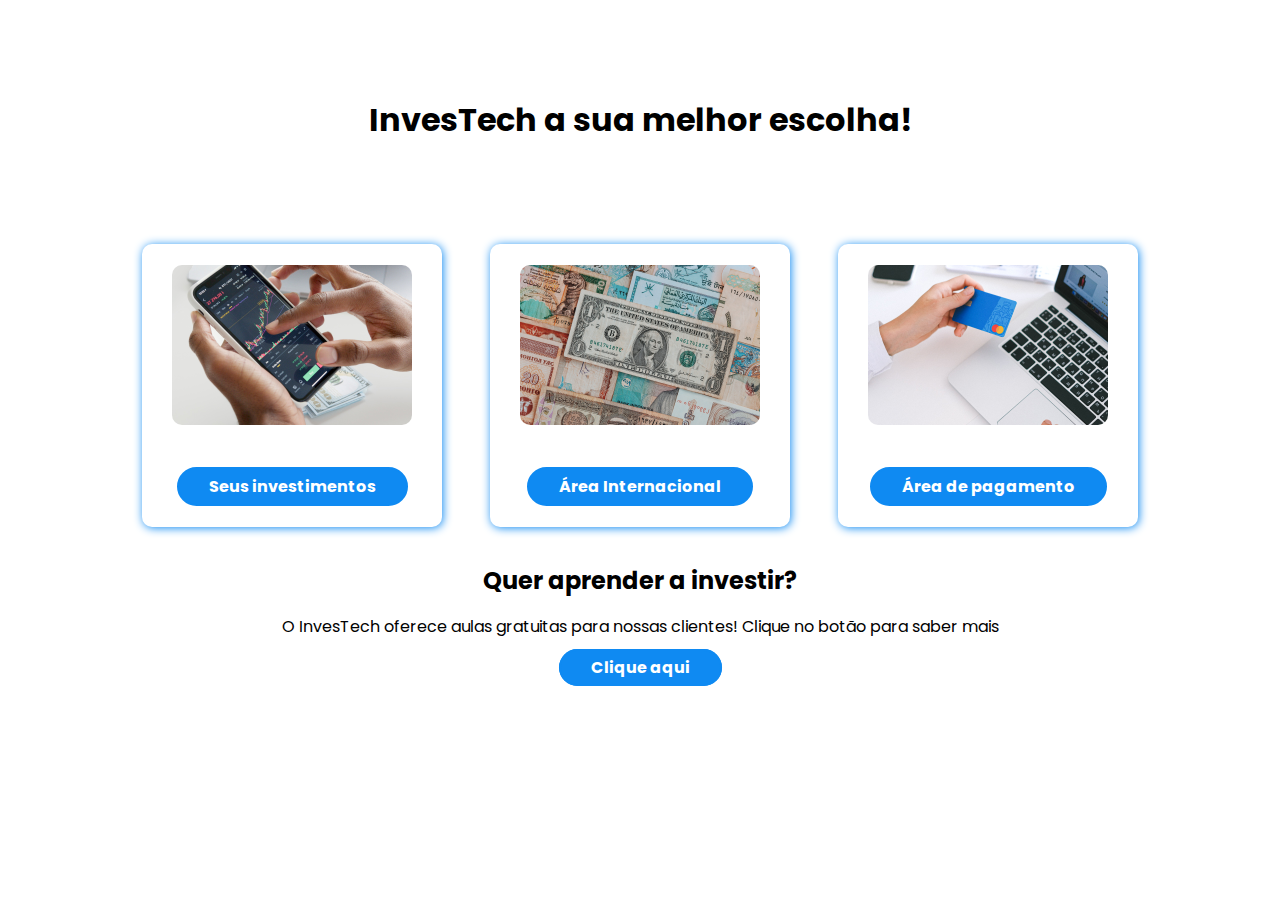
<file: layout_fintech/index.html>
<!DOCTYPE html>
<html lang="pt-br">
<head>
    <meta charset="UTF-8">
    <meta name="viewport" content="width=device-width, initial-scale=1.0">
    <title>InvestTech</title>
    <link rel="preconnect" href="https://fonts.googleapis.com">
    <link rel="preconnect" href="https://fonts.gstatic.com" crossorigin>
    <link href="https://fonts.googleapis.com/css2?family=Poppins&display=swap" rel="stylesheet">
    <link rel="icon" type="image/ong" href="assets/bank.png">
    <link rel="stylesheet" href="styles.css ">
</head>
<body>
    <h1>InvesTech a sua melhor escolha! </h1>
    <div class="card_container">
        <section class="card">
            <img src="assets/pexels-anna-nekrashevich-6802049.jpg">
            <a href="inevestments.html" >Seus investimentos</a> 
        </section>

    <section class="card">
        <img src="assets/pexels-pratikxox-4025825.jpg">
        <a href="international.html">Área Internacional</a>
        </section>

    <section class="card">
        <img src="assets/pexels-anna-shvets-4482900 (1).jpg">
        <a href="payment.html">Área de pagamento</a>
    </section>
    </div>

    <div class="link">
        <h2>Quer aprender a investir? </h2>
        <p>O InvesTech oferece aulas gratuitas para nossas clientes! Clique no botão para saber mais</p>
        <a href="" class="card_a">Clique aqui</a>
    </div>
    

</body>
</html>
</file>
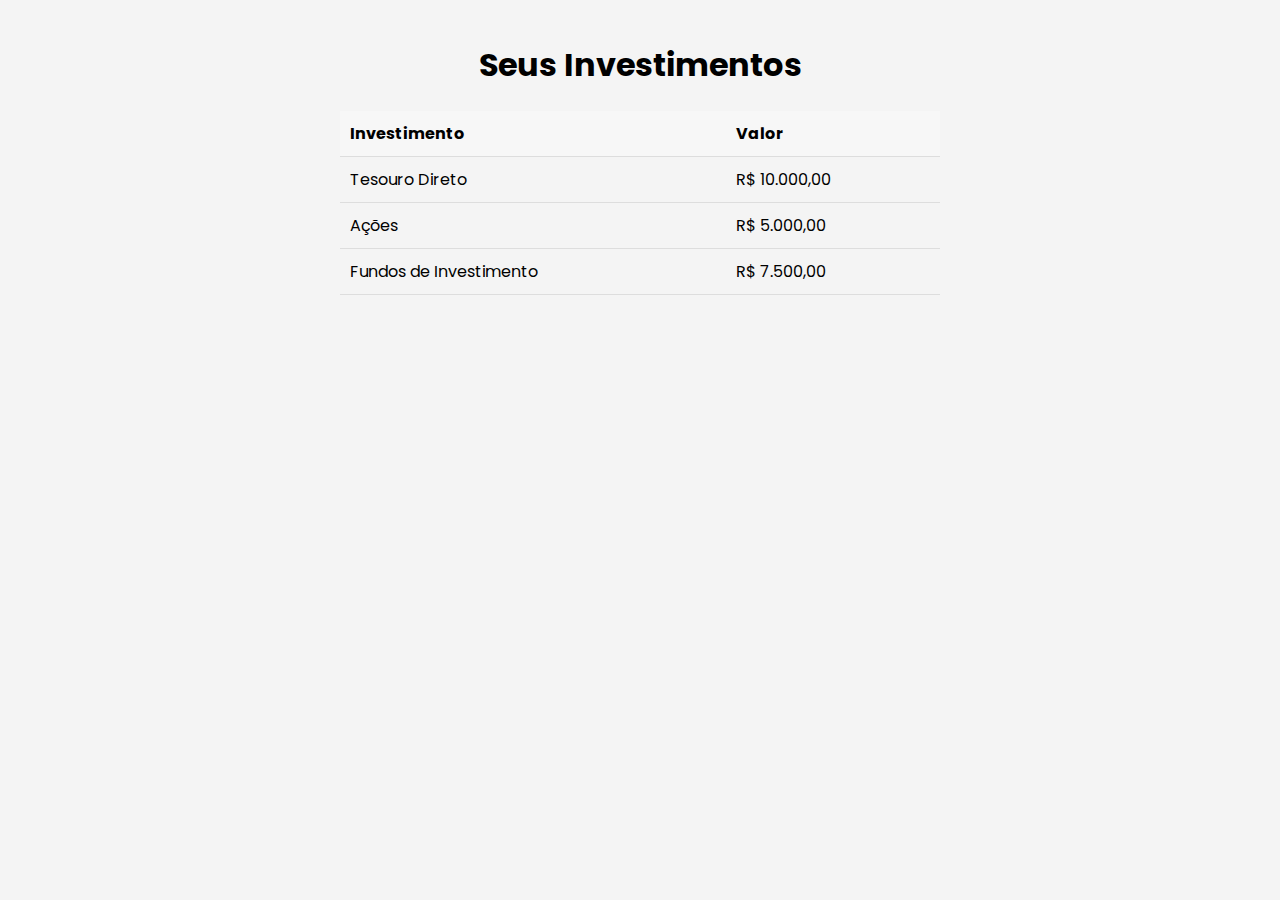
<file: layout_fintech/inevestments.html>
<!DOCTYPE html>
<html lang="pt-br">

<head>
    <meta charset="UTF-8">
    <meta name="viewport" content="width=device-width, initial-scale=1.0">
    <link href="https://fonts.googleapis.com/css2?family=Poppins&display=swap" rel="stylesheet">
    <title>Seus Investimentos</title>
    <style>
        body {
            font-family: 'Poppins', sans-serif;
            background-color: #f4f4f4;
            margin: 0 auto;
            padding: 0 auto;
        }

        .container {
            max-width: 600px;
            margin: 0 auto;
            padding: 20px;
        }

        h1 {
            text-align: center;
        }

        table {
            width: 100%;
            border-collapse: collapse;
            margin-top: 20px;
        }

        table th,
        table td {
            padding: 10px;
            text-align: left;
            border-bottom: 1px solid #ddd;
        }

        table th {
            background-color: #f7f7f7;
        }
    </style>
</head>

<body>
    <div class="container">
        <h1>Seus Investimentos</h1>
        <table>
            <thead>
                <tr>
                    <th>Investimento</th>
                    <th>Valor</th>
                </tr>
            </thead>
            <tbody>
                <tr>
                    <td>Tesouro Direto</td>
                    <td>R$ 10.000,00</td>
                </tr>
                <tr>
                    <td>Ações</td>
                    <td>R$ 5.000,00</td>
                </tr>
                <tr>
                    <td>Fundos de Investimento</td>
                    <td>R$ 7.500,00</td>
                </tr>
            </tbody>
        </table>
    </div>
</body>

</html>
</file>
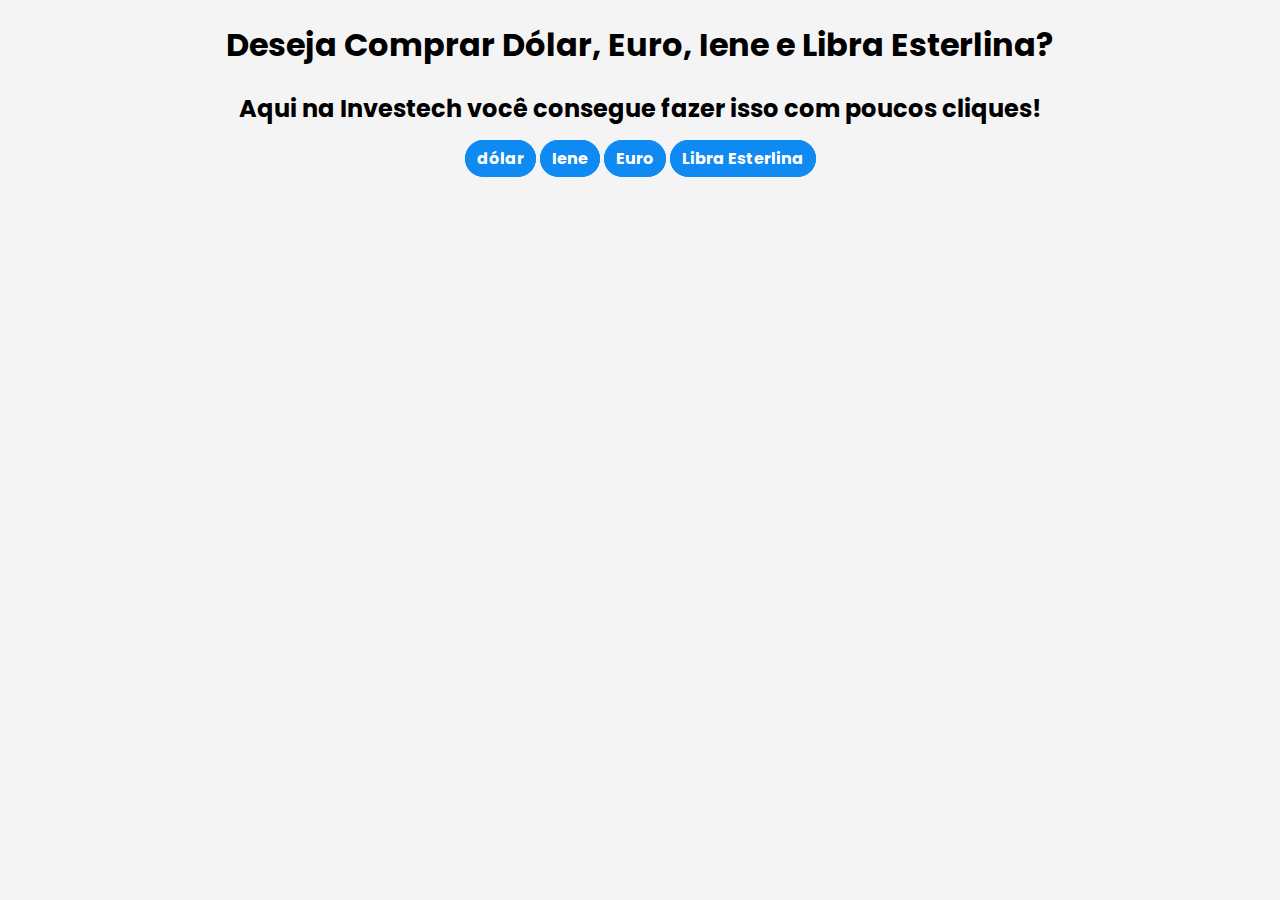
<file: layout_fintech/international.html>
<!DOCTYPE html>
<html lang="pt-br">
<head>
    <meta charset="UTF-8">
    <meta name="viewport" content="width=device-width, initial-scale=1.0">
    <link href="https://fonts.googleapis.com/css2?family=Poppins&display=swap" rel="stylesheet">
    <title>Internacional</title>
</head>
<body>
    <style>


         body {
            font-family: 'Poppins', sans-serif;
            background-color: #f4f4f4;
            margin: 0 auto;
            padding: 0 auto;
        }
        h1{
            text-align: center;
        }
        h2{
            text-align: center;
        }

        main {
        text-align: center;
}
    a {
        text-decoration: none;
        color: #fff;
        font-weight: 700;
        border: 2px solid #0F8AF2;
        background-color: #0F8AF2;
        padding: 5px 10px;
        border-radius: 90px;
        transition: .5s;
        
    }

    @media screen and (max-width: 904px) {
    .card_container { 
        display: flex;
       flex-direction: column; 
    }
}



     
    </style>
    <h1>
        Deseja Comprar Dólar, Euro, Iene e Libra Esterlina? 
    </h1>
    <h2>Aqui na Investech você consegue fazer isso com poucos cliques!</h2>
    <main>
        <a href="">dólar</a>
        <a href="">Iene</a>
        <a href="">Euro</a>
        <a href="">Libra Esterlina</a>
    </main>
            


</body>
</html>
</file>
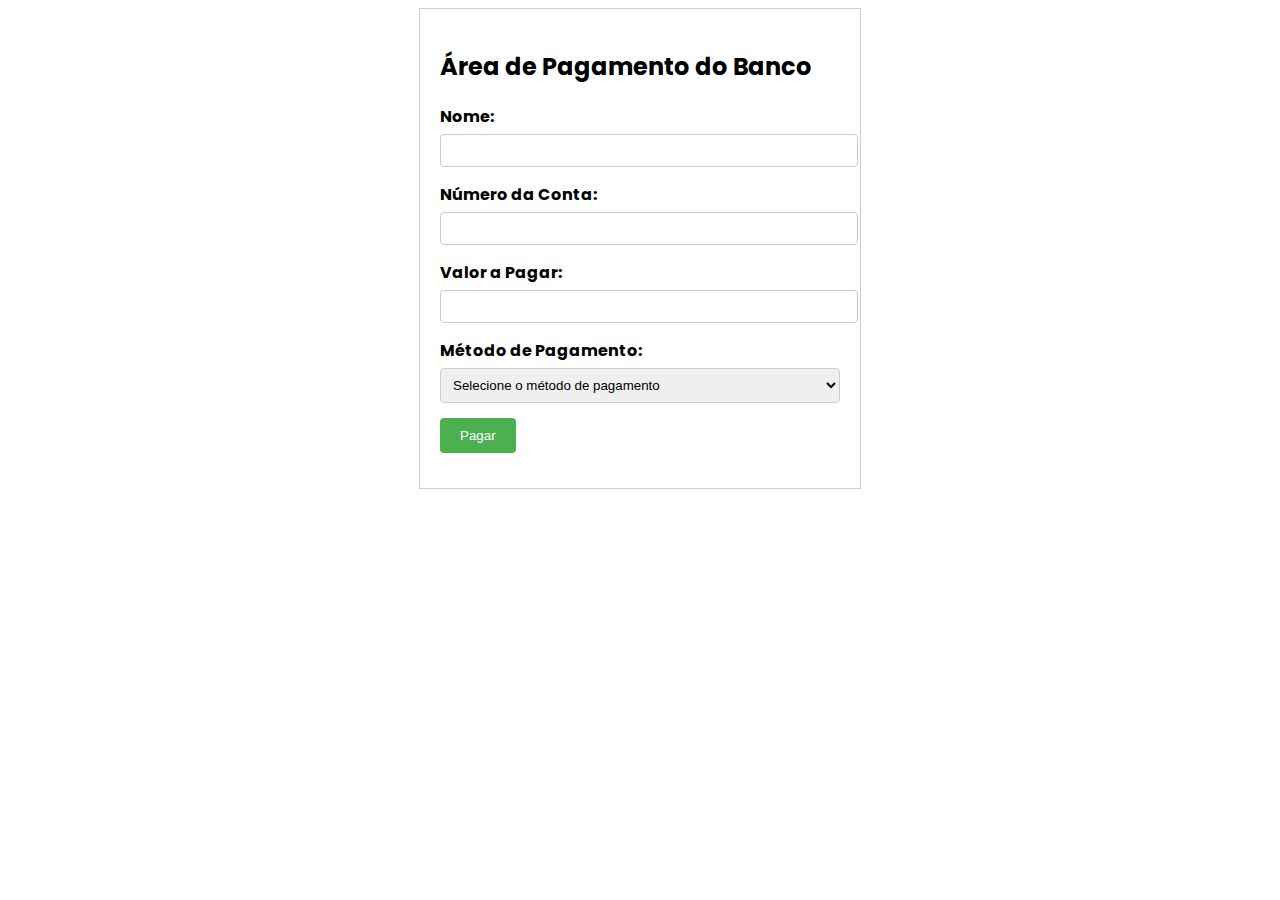
<file: layout_fintech/payment.html>
<!DOCTYPE html>
<html>

<head>
    <title>Área de Pagamento do Banco</title>
    <link href="https://fonts.googleapis.com/css2?family=Poppins&display=swap" rel="stylesheet">
    <style>
        body {
            font-family: 'Poppins', sans-serif;
        }

        .container {
            max-width: 400px;
            margin: 0 auto;
            padding: 20px;
            border: 1px solid #ccc;
        }

        .form-group {
            margin-bottom: 15px;
        }

        .form-group label {
            display: block;
            font-weight: bold;
            margin-bottom: 5px;
        }

        .form-group input[type="text"],
        .form-group input[type="number"],
        .form-group select {
            width: 100%;
            padding: 8px;
            border: 1px solid #ccc;
            border-radius: 4px;
        }

        .form-group button {
            padding: 10px 20px;
            background-color: #4CAF50;
            color: #fff;
            border: none;
            border-radius: 4px;
            cursor: pointer;
        }

        .form-group button:hover {
            background-color: #45a049;
        }
    </style>
</head>

<body>
    <div class="container">
        <h2>Área de Pagamento do Banco</h2>

        <form>
            <div class="form-group">
                <label for="nome">Nome:</label>
                <input type="text" id="nome" name="nome" required>
            </div>

            <div class="form-group">
                <label for="numero-conta">Número da Conta:</label>
                <input type="text" id="numero-conta" name="numero-conta" required>
            </div>

            <div class="form-group">
                <label for="valor">Valor a Pagar:</label>
                <input type="number" id="valor" name="valor" required>
            </div>

            <div class="form-group">
                <label for="metodo-pagamento">Método de Pagamento:</label>
                <select id="metodo-pagamento" name="metodo-pagamento" required>
                    <option value="">Selecione o método de pagamento</option>
                    <option value="cartao">Cartão de Crédito</option>
                    <option value="transferencia">Transferência Bancária</option>
                    <option value="pix">Pix</option>
                </select>
            </div>

            <div class="form-group">
                <button type="submit">Pagar</button>
            </div>
        </form>
    </div>
</body>

</html>
</file>
<file: layout_fintech/styles.css>
* {
    margin: 1rem;
    padding: 0;
    box-sizing: border-box;
}

body {
    font-family: 'Poppins', sans-serif;
}

h1 {
    text-align: center;
    margin: 80px;
}

a {
    text-decoration: none;
    color: #fff;
    font-weight: 700;
    border: 2px solid #0F8AF2;
    background-color: #0F8AF2;
    padding: 5px 30px;
    border-radius: 70px;
    transition: .5s;
}

.card a:hover {
    background-color: transparent;
    color: #0F8AF2;
}

.card_container{
    margin: 0 auto;
    max-width: 1400px;
    display: flex;
    align-items: center;
    justify-content: center;
    gap: 3rem;
}

@media screen and (max-width: 904px) {
    .card_container { 
        display: flex;
       flex-direction: column; 
    }
}

.card {

    width: 300px;
    display: flex;
    flex-direction: column ;
    gap: 10px;
    align-items: center;
    /* alinhando a extremidade */
    padding: 5px 0;
    box-shadow: 1px 1px 10px #0F8AF2;
    margin: 20px 0;
    border-radius: 10px;
    transition: .5s;
}

.card:hover {
    scale: 110%;
}

.card img {
    width: 80%;
    border-radius: 10px;
}

.link{
    text-align: center;
    align-items: center;    
}
.card_a {
    text-decoration: none;
    color: #fff;
    font-weight: 700;
    border: 2px solid #0F8AF2;
    background-color: #0F8AF2;
    padding: 5px 30px;
    border-radius: 70px;
    transition: .5s;
}

.card_a:hover {
    background-color: transparent;
    color: #0F8AF2;
}
</file>
